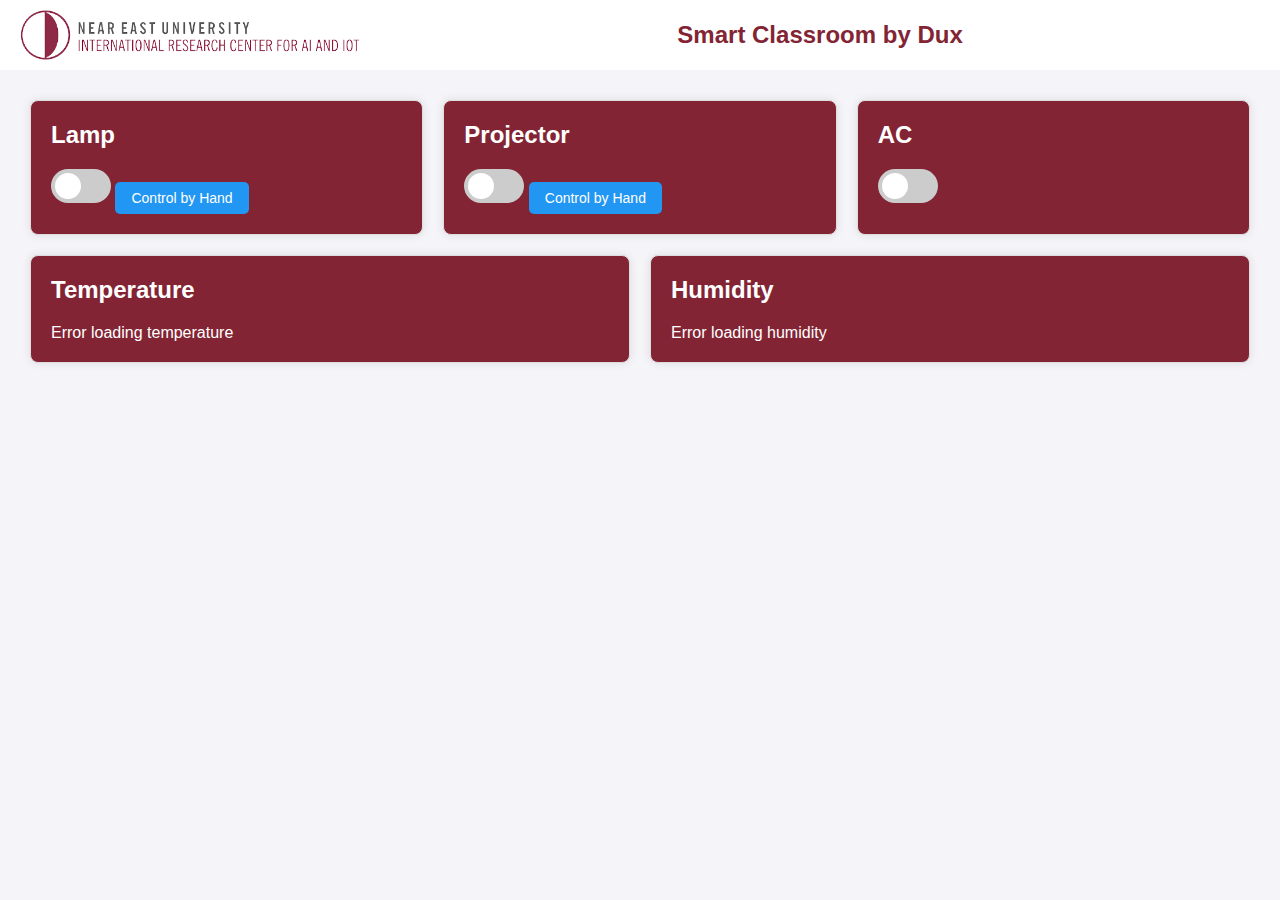
<file: public/index.html>
<!DOCTYPE html>
<html lang="en">
<head>
    <meta charset="UTF-8">
    <meta name="viewport" content="width=device-width, initial-scale=1.0">
    <title>Smart Classroom by Dux</title>
    <link rel="stylesheet" href="/static/style.css">
</head>
<body>
    <div class="header">
        <img src="/static/assets/RCAIoT_logo.png" alt="Company Logo">
        <h1>Smart Classroom by Dux</h1>
    </div>

    <div class="container">
        <!-- Lamp Control -->
        <div class="component-box">
            <h2>Lamp</h2>
            <label class="switch" id="lampSwitch" onclick="toggleSwitch('lamp', this)">
                <span class="slider"></span>
            </label>
            <button onclick="toggleCamera('lamp')">Control by Hand</button>
        </div>

        <!-- Projector Control -->
        <div class="component-box">
            <h2>Projector</h2>
            <label class="switch" id="projectorSwitch" onclick="toggleSwitch('projector', this)">
                <span class="slider"></span>
            </label>
            <button onclick="toggleCamera('projector')">Control by Hand</button>
        </div>

        <!-- AC Control -->
        <div class="component-box">
            <h2>AC</h2>
            <label class="switch" id="acSwitch" onclick="toggleSwitch('ac', this)">
                <span class="slider"></span>
            </label>
        </div>

        <!-- Temperature Display -->
        <div class="component-box">
            <h2>Temperature</h2>
            <div id="temperatureDisplay">Loading...</div>
        </div>

        <!-- Humidity Display -->
        <div class="component-box">
            <h2>Humidity</h2>
            <div id="humidityDisplay">Loading...</div>
        </div>
    </div>

    <!-- Camera Feed -->
    <div id="cameraControl">
        <h2>Gesture Control Camera</h2>
        <button onclick="closeCamera()">Close Camera</button>
        <img id="cameraFeed">
    </div>

    <script>
        let currentCameraDevice = null;

        // Toggle switch for devices
        function toggleSwitch(device, element) {
            let isOn = element.classList.contains('on');
            let action = isOn ? 'off' : 'on';
            
            // Send control request to the API
            controlDevice(device, action);

            // Toggle UI switch
            element.classList.toggle('on');
        }

        // Control device function
        function controlDevice(device, action) {
            fetch('/control', {
                method: 'POST',
                headers: {
                    'Content-Type': 'application/x-www-form-urlencoded'
                },
                body: new URLSearchParams({
                    'device': device,
                    'action': action
                })
            })
            .then(response => response.json())
            .then(data => {
                console.log(`${device} is now ${action}`);
            })
            .catch(error => {
                console.error('Error sending control request:', error);
            });
        }

        // Toggle camera for gesture control
      // Toggle camera for gesture control
function toggleCamera(device) {
    const cameraFeed = document.getElementById('cameraFeed');
    const cameraControl = document.getElementById('cameraControl');

    if (currentCameraDevice === device) {
        closeCamera();
    } else {
        // Attempt to load the camera feed for the selected device
        const videoUrl = `/video_feed/${device}`;
        console.log(`Attempting to load video feed from: ${videoUrl}`);

        // Set the src of the image to the video feed URL
        cameraFeed.src = videoUrl;
        
        // Check if the feed loads
        cameraFeed.onerror = function() {
            console.error(`Failed to load video feed from: ${videoUrl}`);
            alert(`Failed to load video feed for ${device}. Please try again.`);
        };

        cameraControl.style.display = 'block';
        currentCameraDevice = device;
    }
}

        // Close the camera feed
        function closeCamera() {
            document.getElementById('cameraFeed').src = '';
            document.getElementById('cameraControl').style.display = 'none';
            currentCameraDevice = null;
        }

        function updateSensors() {
            // Fetch temperature and humidity from the control API
            fetch('https://smartclass.loca.lt/control', {
                method: 'POST',
                headers: {
                    'Content-Type': 'application/x-www-form-urlencoded'
                },
                body: new URLSearchParams({
                    'action': 'get_sensor_data'  // Custom action to fetch sensor data
                })
            })
            .then(response => response.json())
            .then(data => {
                if (data.temperature && data.humidity) {
                    document.getElementById('temperatureDisplay').textContent = `${data.temperature} °C`;
                    document.getElementById('humidityDisplay').textContent = `${data.humidity} %`;
                } else {
                    document.getElementById('temperatureDisplay').textContent = 'Error loading temperature';
                    document.getElementById('humidityDisplay').textContent = 'Error loading humidity';
                }
            })
            .catch(error => {
                console.error('Error fetching sensor data:', error);
                document.getElementById('temperatureDisplay').textContent = 'Error loading temperature';
                document.getElementById('humidityDisplay').textContent = 'Error loading humidity';
            });
        }

        // Fetch sensor data every 5 seconds
        setInterval(updateSensors, 5000);

        // Initial call to update sensors
        updateSensors();
    </script>
</body>
</html>
</file>
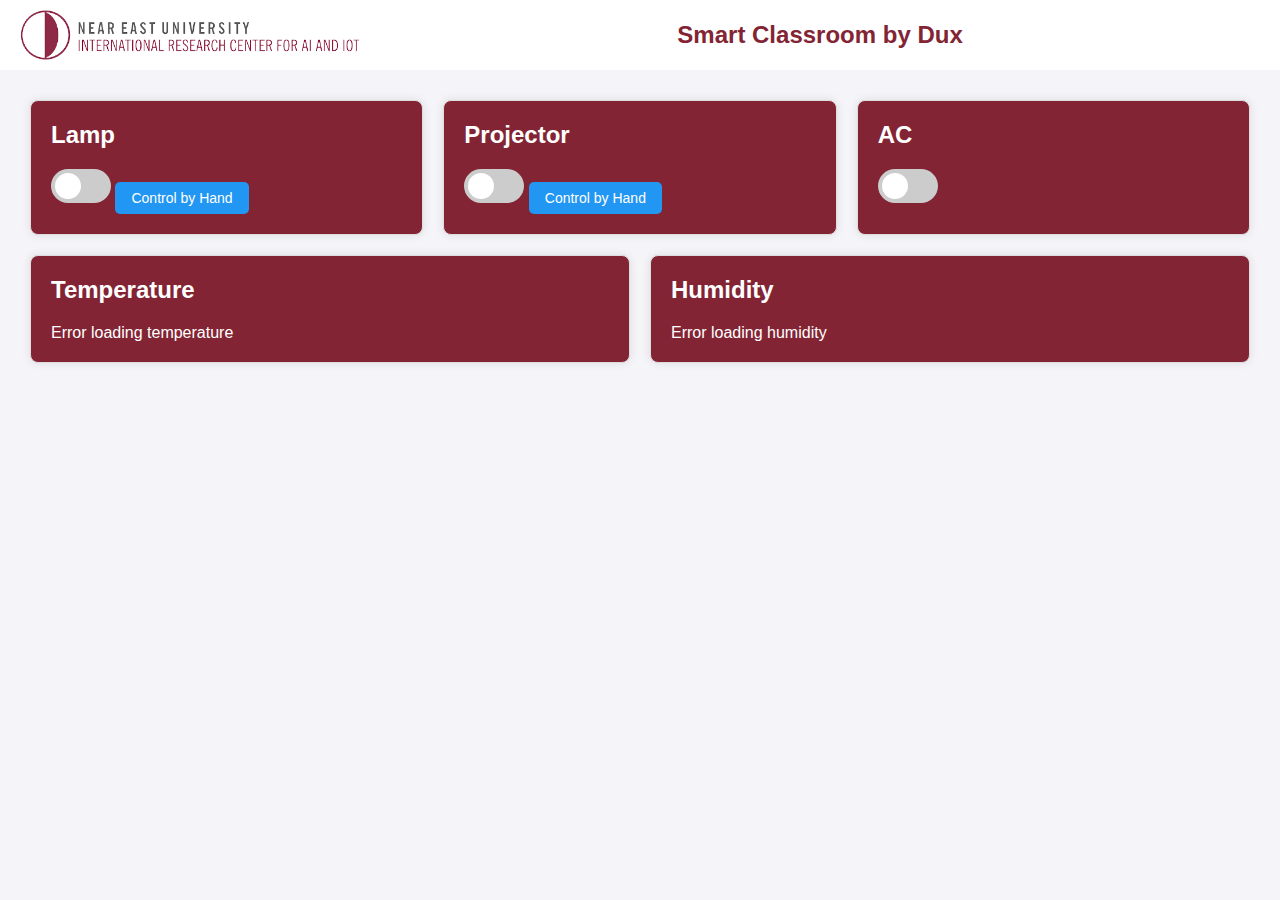
<file: templates/index.html>
<!DOCTYPE html>
<html lang="en">
<head>
    <meta charset="UTF-8">
    <meta name="viewport" content="width=device-width, initial-scale=1.0">
    <title>Smart Classroom by Dux</title>
    <link rel="stylesheet" href="/static/style.css">
</head>
<body>
    <div class="header">
        <img src="/static/assets/RCAIoT_logo.png" alt="Company Logo">
        <h1>Smart Classroom by Dux</h1>
    </div>

    <div class="container">
        <!-- Lamp Control -->
        <div class="component-box">
            <h2>Lamp</h2>
            <label class="switch" id="lampSwitch" onclick="toggleSwitch('lamp', this)">
                <span class="slider"></span>
            </label>
            <button onclick="toggleCamera('lamp')">Control by Hand</button>
        </div>

        <!-- Projector Control -->
        <div class="component-box">
            <h2>Projector</h2>
            <label class="switch" id="projectorSwitch" onclick="toggleSwitch('projector', this)">
                <span class="slider"></span>
            </label>
            <button onclick="toggleCamera('projector')">Control by Hand</button>
        </div>

        <!-- AC Control -->
        <div class="component-box">
            <h2>AC</h2>
            <label class="switch" id="acSwitch" onclick="toggleSwitch('ac', this)">
                <span class="slider"></span>
            </label>
        </div>

        <!-- Temperature Display -->
        <div class="component-box">
            <h2>Temperature</h2>
            <div id="temperatureDisplay">Loading...</div>
        </div>

        <!-- Humidity Display -->
        <div class="component-box">
            <h2>Humidity</h2>
            <div id="humidityDisplay">Loading...</div>
        </div>
    </div>

    <!-- Camera Feed -->
    <div id="cameraControl">
        <h2>Gesture Control Camera</h2>
        <button onclick="closeCamera()">Close Camera</button>
        <img id="cameraFeed">
    </div>

    <script>
        let currentCameraDevice = null;

        // Toggle switch for devices
        function toggleSwitch(device, element) {
            let isOn = element.classList.contains('on');
            let action = isOn ? 'off' : 'on';
            
            // Send control request to the API
            controlDevice(device, action);

            // Toggle UI switch
            element.classList.toggle('on');
        }

        // Control device function
        function controlDevice(device, action) {
            fetch('https://smartclass.serveo.net/control', {
                method: 'POST',
                headers: {
                    'Content-Type': 'application/x-www-form-urlencoded'
                },
                body: new URLSearchParams({
                    'device': device,
                    'action': action
                })
            })
            .then(response => response.json())
            .then(data => {
                console.log(`${device} is now ${action}`);
            })
            .catch(error => {
                console.error('Error sending control request:', error);
            });
        }

        // Toggle camera for gesture control
      // Toggle camera for gesture control
function toggleCamera(device) {
    const cameraFeed = document.getElementById('cameraFeed');
    const cameraControl = document.getElementById('cameraControl');

    if (currentCameraDevice === device) {
        closeCamera();
    } else {
        // Attempt to load the camera feed for the selected device
        const videoUrl = `/video_feed/${device}`;
        console.log(`Attempting to load video feed from: ${videoUrl}`);

        // Set the src of the image to the video feed URL
        cameraFeed.src = videoUrl;
        
        // Check if the feed loads
        cameraFeed.onerror = function() {
            console.error(`Failed to load video feed from: ${videoUrl}`);
            alert(`Failed to load video feed for ${device}. Please try again.`);
        };

        cameraControl.style.display = 'block';
        currentCameraDevice = device;
    }
}

        // Close the camera feed
        function closeCamera() {
            document.getElementById('cameraFeed').src = '';
            document.getElementById('cameraControl').style.display = 'none';
            currentCameraDevice = null;
        }

        function updateSensors() {
            // Fetch temperature and humidity from the control API
            fetch('https://smartclass.serveo.net/control', {
                method: 'POST',
                headers: {
                    'Content-Type': 'application/x-www-form-urlencoded'
                },
                body: new URLSearchParams({
                    'action': 'get_sensor_data'  // Custom action to fetch sensor data
                })
            })
            .then(response => response.json())
            .then(data => {
                if (data.temperature && data.humidity) {
                    document.getElementById('temperatureDisplay').textContent = `${data.temperature} °C`;
                    document.getElementById('humidityDisplay').textContent = `${data.humidity} %`;
                } else {
                    document.getElementById('temperatureDisplay').textContent = 'Error loading temperature';
                    document.getElementById('humidityDisplay').textContent = 'Error loading humidity';
                }
            })
            .catch(error => {
                console.error('Error fetching sensor data:', error);
                document.getElementById('temperatureDisplay').textContent = 'Error loading temperature';
                document.getElementById('humidityDisplay').textContent = 'Error loading humidity';
            });
        }

        // Fetch sensor data every 5 seconds
        setInterval(updateSensors, 5000);

        // Initial call to update sensors
        updateSensors();
    </script>
</body>
</html>
</file>
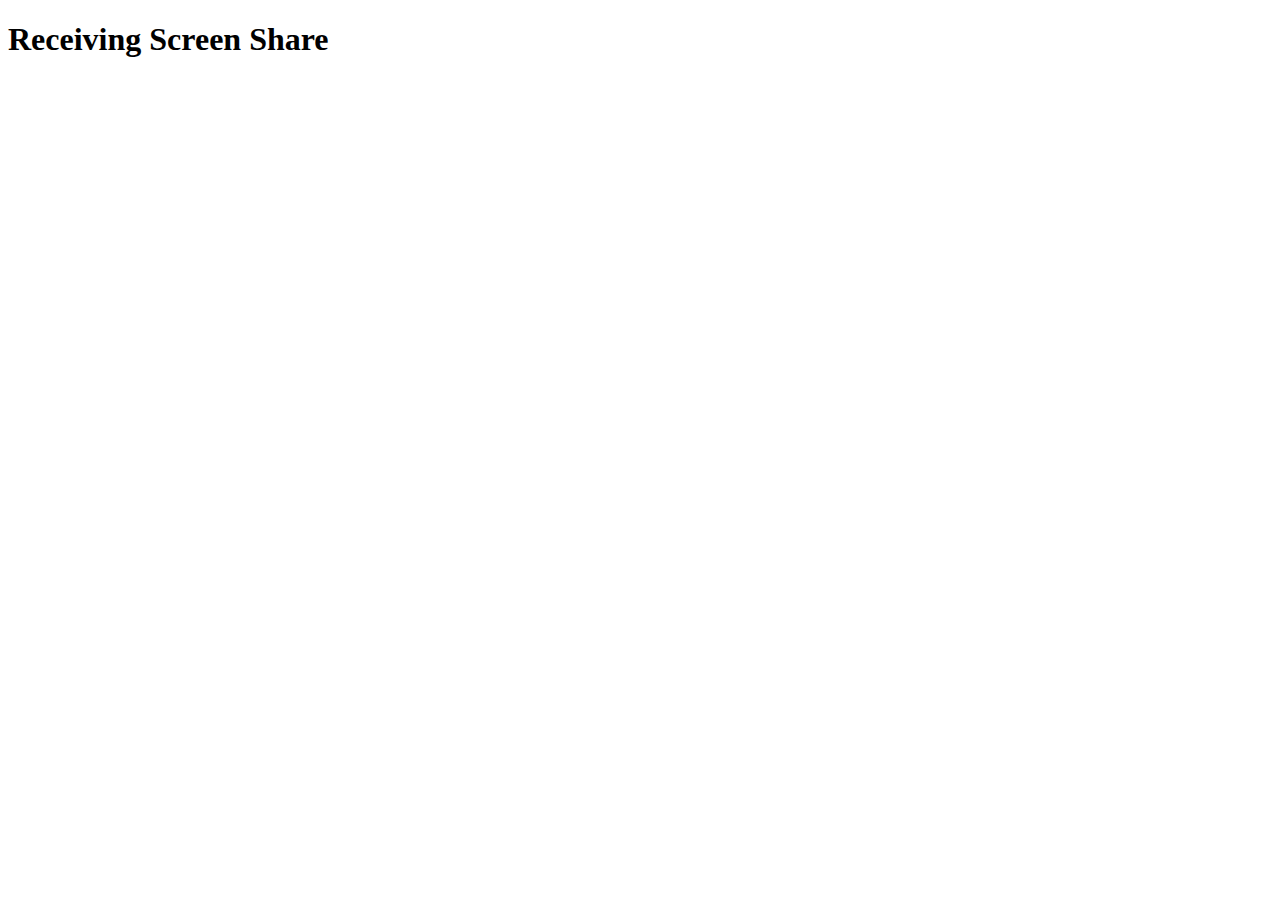
<file: sharing.html>
<!DOCTYPE html>
<html>
<head>
    <title>Screen Receiver - Raspberry Pi</title>
</head>
<body>
    <h1>Receiving Screen Share</h1>
    <video id="remoteVideo" autoplay playsinline style="width: 100%; height: 100%;"></video>

    <script>
        const signaling = new WebSocket('wss://smartclass.loca.lt/screen');
        let peerConnection;
        const configuration = { iceServers: [{ urls: 'stun:stun.l.google.com:19302' }] };

        const remoteVideo = document.getElementById('remoteVideo');

        signaling.onmessage = event => {
            const data = JSON.parse(event.data);

            if (data.type === 'offer') {
                // Create peer connection and handle incoming offer
                peerConnection = new RTCPeerConnection(configuration);
                peerConnection.onicecandidate = event => {
                    if (event.candidate) {
                        signaling.send(JSON.stringify({ type: 'candidate', candidate: event.candidate }));
                    }
                };

                // Handle remote track and display video
                peerConnection.ontrack = event => {
                    remoteVideo.srcObject = event.streams[0];
                };

                peerConnection.setRemoteDescription(new RTCSessionDescription(data.offer));
                peerConnection.createAnswer()
                    .then(answer => {
                        peerConnection.setLocalDescription(answer);
                        signaling.send(JSON.stringify({ type: 'answer', answer: answer }));
                    });
            } else if (data.type === 'candidate') {
                // Add ICE candidate
                peerConnection.addIceCandidate(new RTCIceCandidate(data.candidate));
            }
        };
    </script>
</body>
</html>
</file>
<file: static/style.css>
/* General styling */
body {
    font-family: Arial, sans-serif;
    background-color: #f4f4f9;
    margin: 0;
    padding: 0;
}

.header {
    display: flex;
    align-items: center;
    padding: 10px 20px;
    background-color: #ffffff;
    color: #822433;
}

.header img {
    height: 50px;
    margin-right: 20px;
}

.header h1 {
    margin: 0 auto;
    font-size: 24px;
}

.container {
    display: flex;
    justify-content: space-around;
    flex-wrap: wrap;
    padding: 20px;
}

.component-box {
    background-color: #822433;
    color: #fff;
    border: 1px solid #ddd;
    border-radius: 8px;
    padding: 20px;
    margin: 10px;
    box-shadow: 0 0 10px rgba(0, 0, 0, 0.1);
    flex: 1 1 calc(33% - 40px);
    box-sizing: border-box;
    position: relative;
}

.component-box h2 {
    margin-top: 0;
}

/* Switch styling */
.switch {
    position: relative;
    display: inline-block;
    width: 60px;
    height: 34px;
}

.switch .slider {
    position: absolute;
    cursor: pointer;
    top: 0;
    left: 0;
    right: 0;
    bottom: 0;
    background-color: #ccc;
    transition: .4s;
    border-radius: 34px;
}

.switch .slider:before {
    position: absolute;
    content: "";
    height: 26px;
    width: 26px;
    left: 4px;
    bottom: 4px;
    background-color: white;
    transition: .4s;
    border-radius: 50%;
}

/* When the switch is ON */
.switch.on .slider {
    background-color: #2196F3;
}

.switch.on .slider:before {
    transform: translateX(26px);
}

/* Button styles */
button {
    padding: 8px 16px;
    background-color: #2196F3;
    color: white;
    border: none;
    border-radius: 5px;
    cursor: pointer;
    margin-top: 10px;
    font-size: 14px;
}

button:hover {
    background-color: #1976D2;
}

#cameraControl button {
    margin-top: 20px;
    background-color: #FF5722;
}

#cameraControl button:hover {
    background-color: #E64A19;
}

/* Camera styling */
#cameraFeed {
    width: 50%;
    border: 2px solid #822433;
    margin-top: 20px;
    border-radius: 10px;
    box-shadow: 0 0 10px rgba(0, 0, 0, 0.1);
}

#cameraControl {
    display: none;
    margin-top: 20px;
}
</file>
